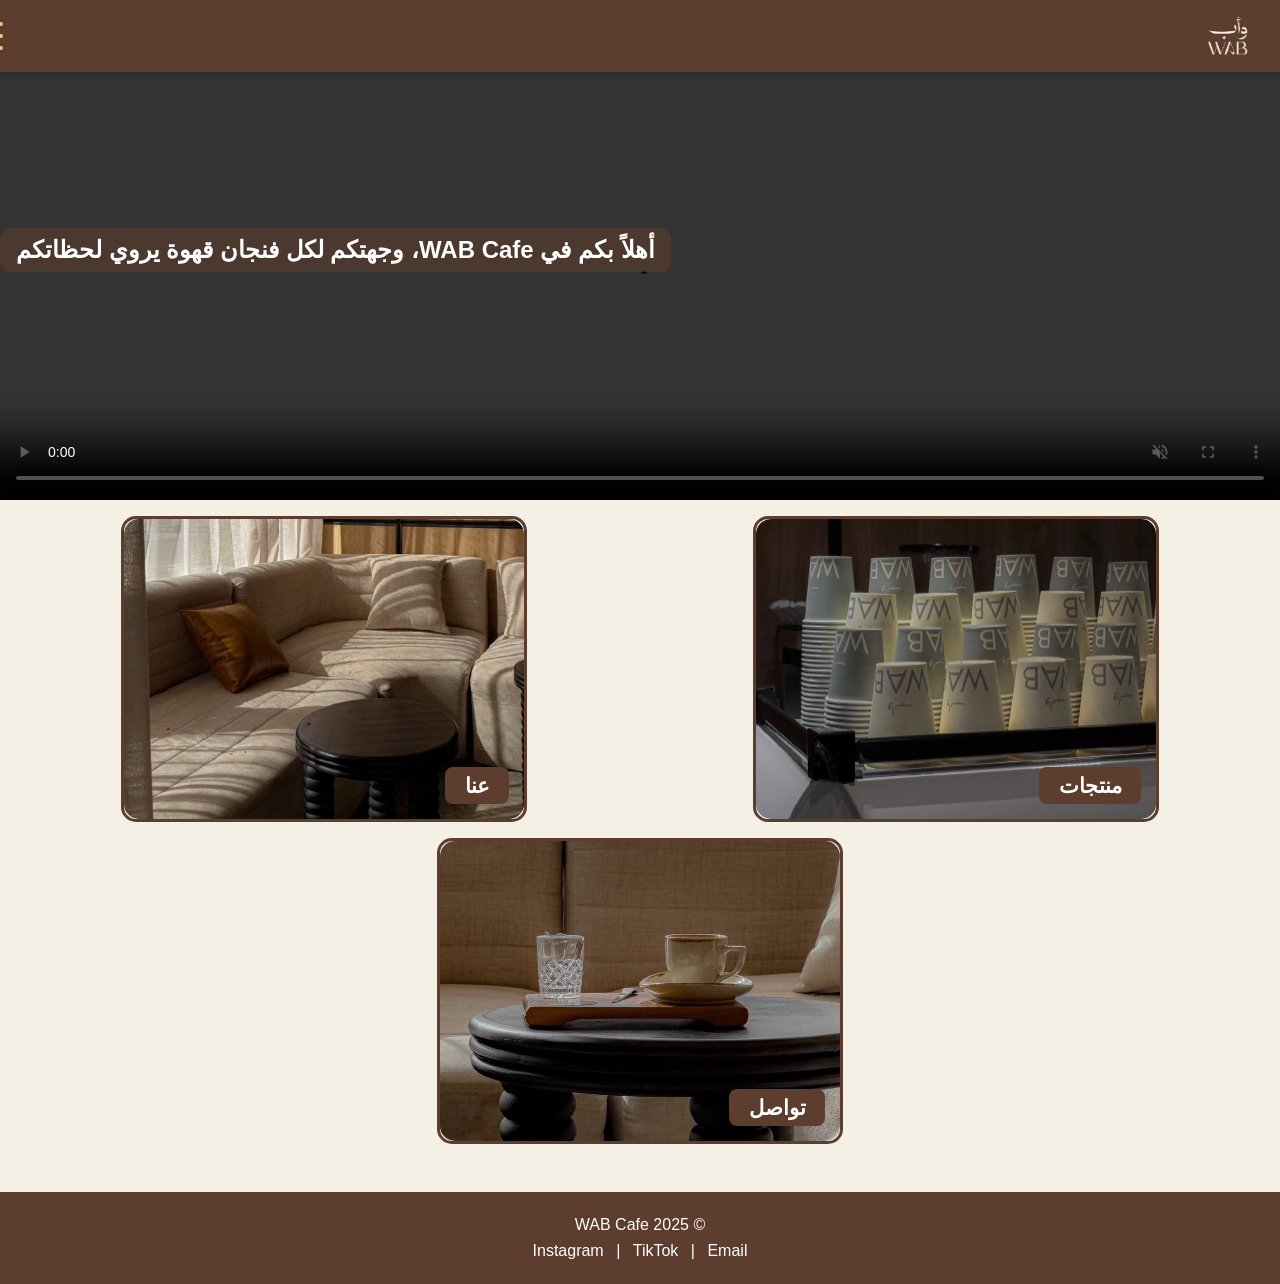
<file: index.html>
<!DOCTYPE html>
<html lang="ar" dir="rtl">
<head>
<meta charset="UTF-8">
<meta name="viewport" content="width=device-width, initial-scale=1.0">
<title>WAB Cafe - عنا</title>
<link rel="stylesheet" href="styles.css">
</head>
<body>
<!-- LOADER -->
<div id="loader">
  <img src="images/lod.jpg" alt="وصف" class="image-style">
</div>
<!-- HEADER -->
<header>
  <div class="logo">
  <img src="images/log.PNG" alt="Logo" class="logo-img">
</div>

  <div id="menuToggle">
    <span></span>
    <span></span>
    <span></span>
  </div>
</header>



<!-- SIDEBAR -->
<div id="sideMenu">
  <a href="index.html" class="active">الرئيسية</a>
  <a href="products.html">منتجات</a>
  <a href="about.html">عنا</a>
  <a href="contact.html">تواصل</a>
</div>

 
<!-- VIDEO --> 
<section class="video-container"> 
  <video controls muted loop class="main-video">
  <source src="images/f1.mp4" type="video/mp4">
</video>
  
  <div class="video-overlay"> 
    <div class="slider-text"></div> 
  </div> 
</section> 

<!-- RECTANGLES -->	
<section class="rectangles">
  <a href="products.html" class="rect">
    <img src="images/منتجات.jpg" alt="منتجات" class="image-style">
    <div class="rect-text">منتجات</div>
  </a>
  <a href="about.html" class="rect">
    <img src="images/عنا.jpg" alt="عنا" class="image-style">
    <div class="rect-text">عنا</div>
  </a>
  <a href="contact.html" class="rect">
    <img src="images/التواصل.jpg" alt="تواصل" class="image-style">
    <div class="rect-text">تواصل</div>
  </a>
</section>

<!-- FOOTER -->
<footer>
  <div class="footer-line">© 2025 WAB Cafe</div>
  <div class="footer-line">
    <a href="https://www.instagram.com/wabcafe.sa" target="_blank">Instagram</a> | 
    <a href="https://www.tiktok.com/@wabcafe.sa" target="_blank">TikTok</a> | 
    <a href="mailto:tmheba4@gmail.com">Email</a>
  </div>
</footer>

<script src="scripts.js"></script>
</body>
</html>
</file>
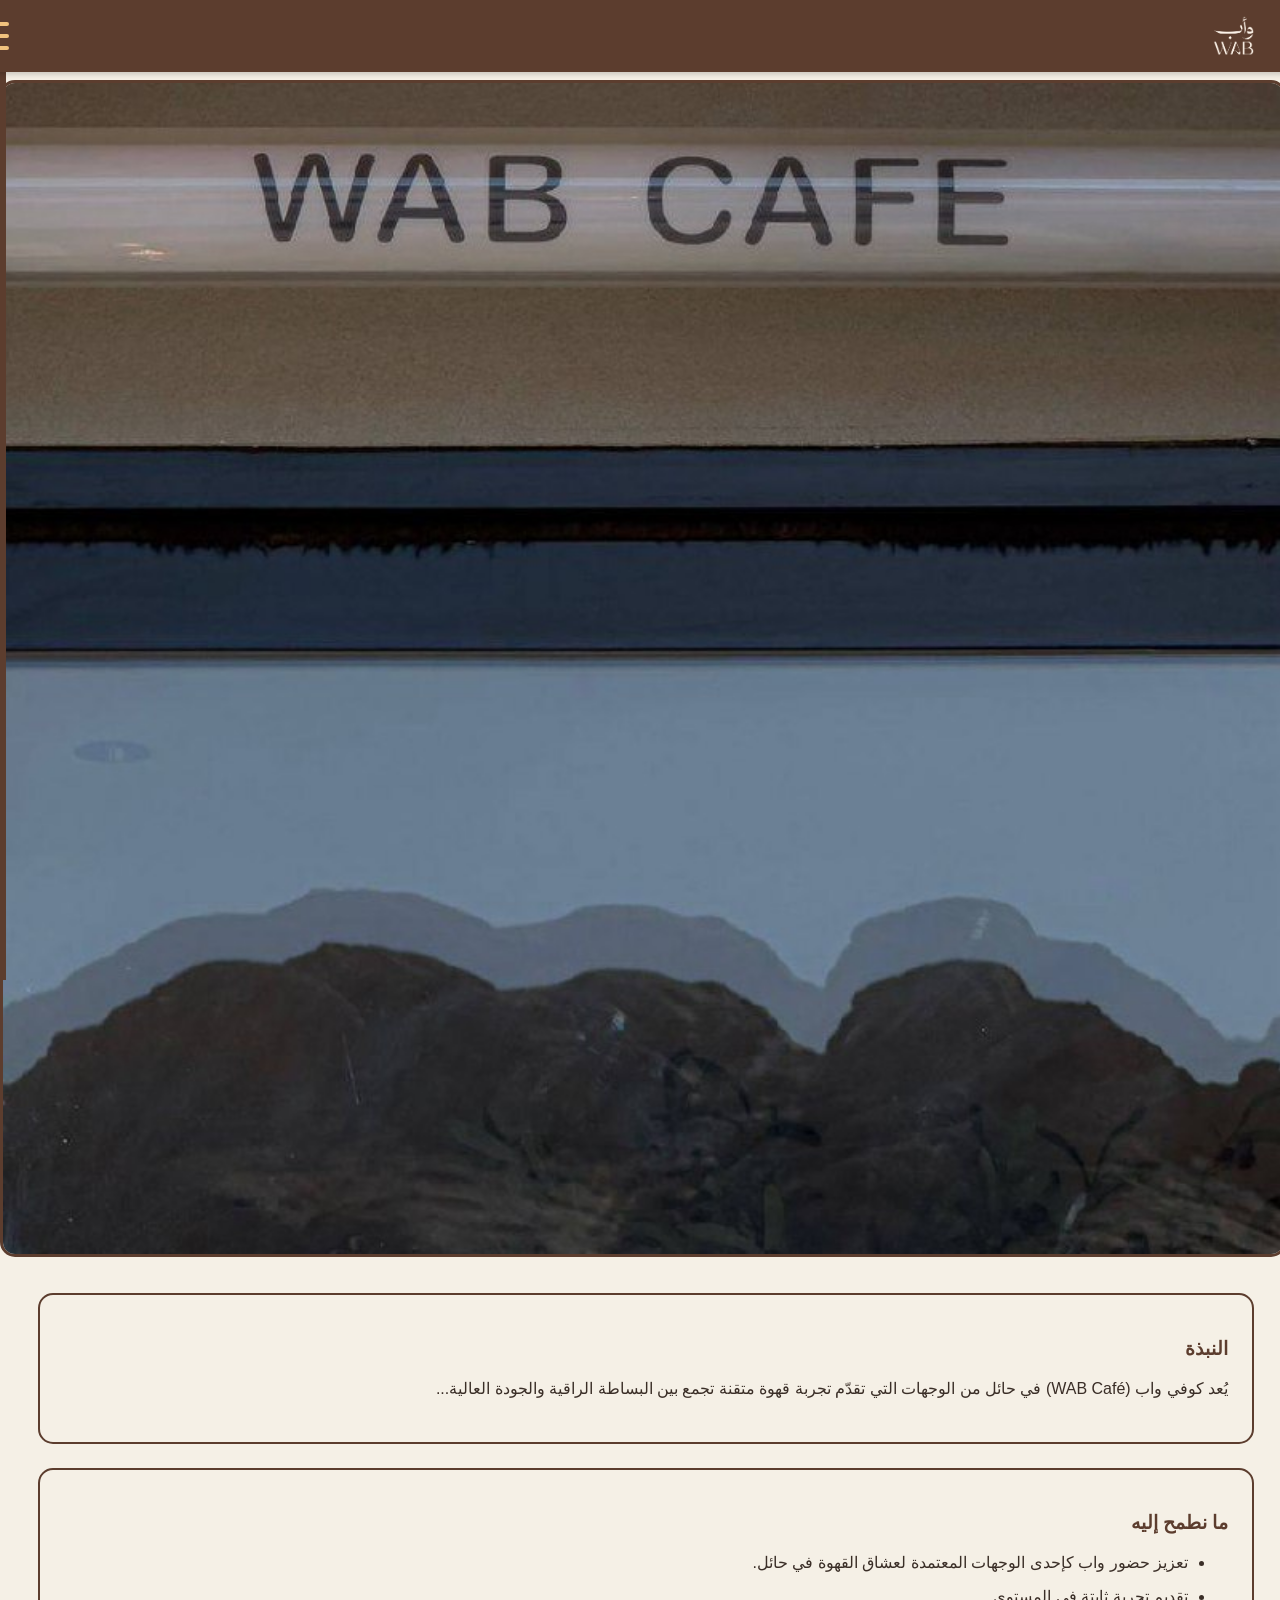
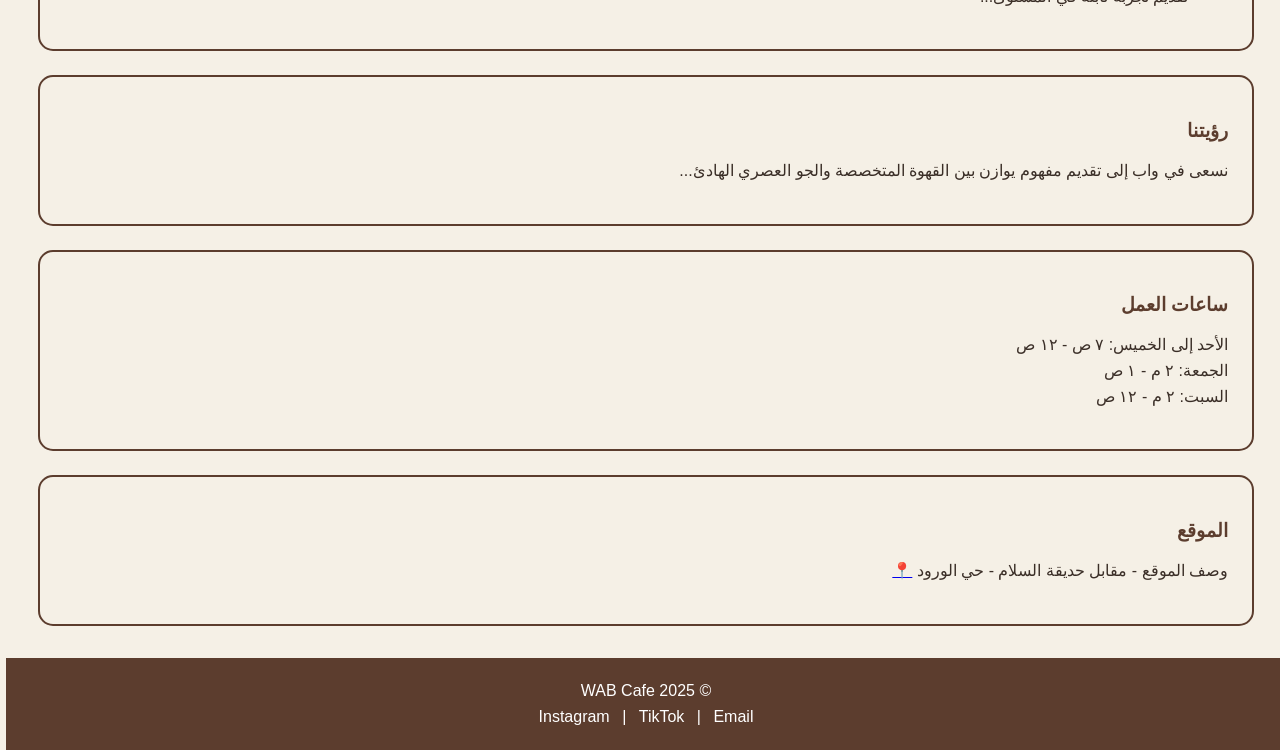
<file: about.html>
<!DOCTYPE html>
<html lang="ar" dir="rtl">
<head>
<meta charset="UTF-8">
<meta name="viewport" content="width=device-width, initial-scale=1.0">
<title>WAB Cafe - عنا</title>
<link rel="stylesheet" href="styles.css">
</head>
<body>

<!-- HEADER -->
<header>
  <div class="logo">
  <img src="images/log.PNG" alt="Logo" class="logo-img">
</div>
  <div id="menuToggle">
    <span></span>
    <span></span>
    <span></span>
  </div>
</header>

<!-- SIDEBAR -->
<div id="sideMenu">
  <a href="index.html">الرئيسية</a>
  <a href="products.html">منتجات</a>
  <a href="about.html">عنا</a>
  <a href="contact.html">تواصل</a>
</div>

<!-- MAIN IMAGE -->
<section class="about-main-img">
  <img src="images/عنا داخل.jpg" alt="عنا" class="image-style">
</section>

<!-- ABOUT SECTIONS -->
<section class="about-sections">
  <div class="info-box">
    <h3>النبذة</h3>
    <p>يُعد كوفي واب (WAB Café) في حائل من الوجهات التي تقدّم تجربة قهوة متقنة تجمع بين البساطة الراقية والجودة العالية...</p>
  </div>
  <div class="info-box">
    <h3>ما نطمح إليه</h3>
    <ul>
      <li>تعزيز حضور واب كإحدى الوجهات المعتمدة لعشاق القهوة في حائل.</li>
      <li>تقديم تجربة ثابتة في المستوى...</li>
    </ul>
  </div>
  <div class="info-box">
    <h3>رؤيتنا</h3>
    <p>نسعى في واب إلى تقديم مفهوم يوازن بين القهوة المتخصصة والجو العصري الهادئ...</p>
  </div>
  <div class="info-box">
    <h3>ساعات العمل</h3>
    <p>الأحد إلى الخميس: ٧ ص - ١٢ ص<br>الجمعة: ٢ م - ١ ص<br>السبت: ٢ م - ١٢ ص</p>
  </div>
  <div class="info-box">
    <h3>الموقع</h3>
    <p>وصف الموقع - مقابل حديقة السلام - حي الورود  
    <a href="https://maps.app.goo.gl/pyvCg3SaaU15Lq7U8?g_st=ipc" target="_blank" class="map-link">📍</a></p>
  </div>
</section>

<!-- FOOTER -->
<footer>
  <div class="footer-line">© 2025 WAB Cafe</div>
  <div class="footer-line">
    <a href="https://www.instagram.com/wabcafe.sa" target="_blank">Instagram</a> | 
    <a href="https://www.tiktok.com/@wabcafe.sa" target="_blank">TikTok</a> | 
    <a href="mailto:tmheba4@gmail.com">Email</a>
  </div>
</footer>

<script src="scripts.js"></script>
</body>
</html>
</file>
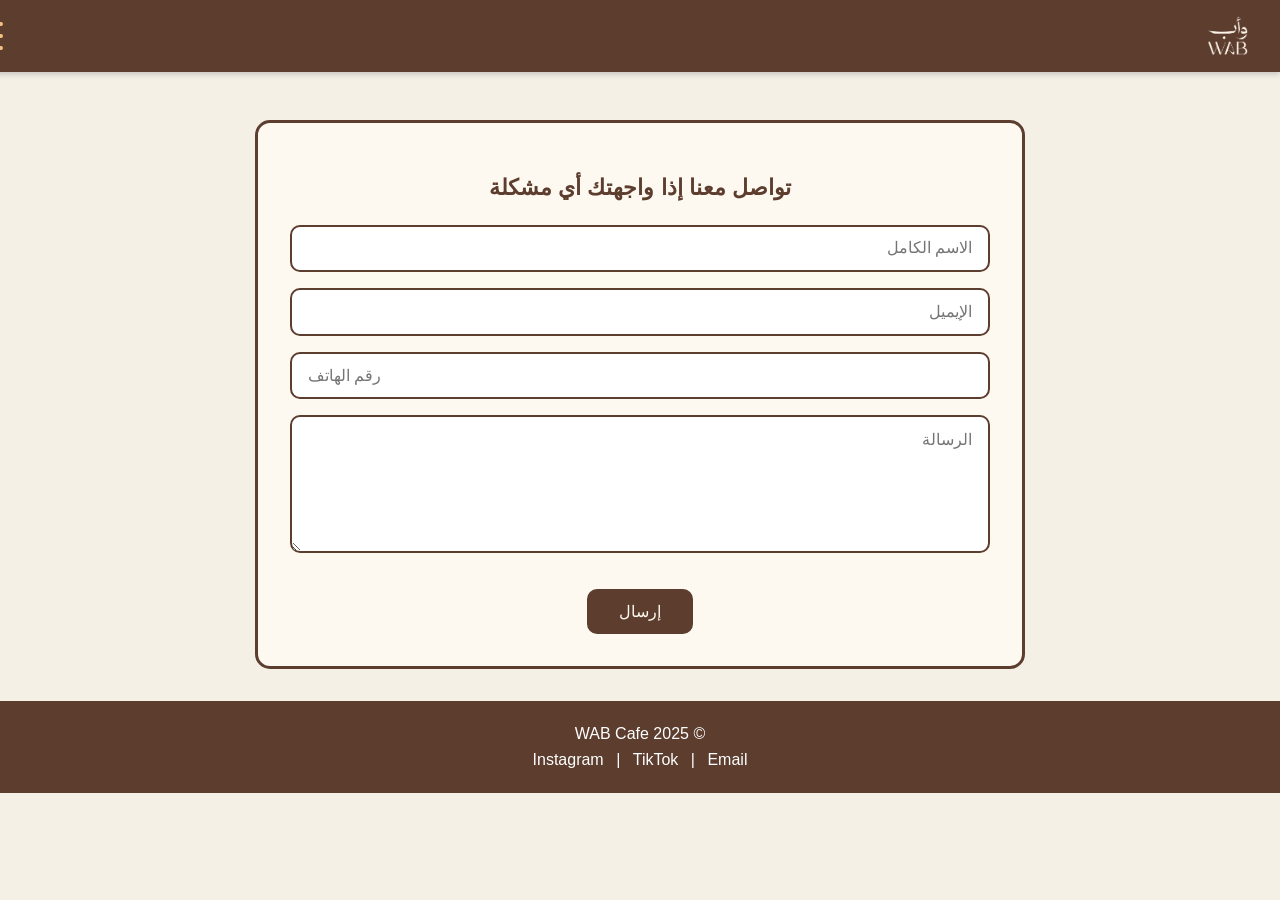
<file: contact.html>
<!DOCTYPE html>
<html lang="ar" dir="rtl">
<head>
<meta charset="UTF-8">
<meta name="viewport" content="width=device-width, initial-scale=1.0">
<title>WAB Cafe - تواصل</title>
<link rel="stylesheet" href="styles.css">
</head>
<body>

<!-- HEADER -->
<header>
 <div class="logo">
  <img src="images/log.PNG" alt="Logo" class="logo-img">
</div>

  <div id="menuToggle">
    <span></span>
    <span></span>
    <span></span>
  </div>
</header>

<!-- SIDEBAR -->
<div id="sideMenu">
  <a href="index.html">الرئيسية</a>
  <a href="products.html">منتجات</a>
  <a href="about.html">عنا</a>
  <a href="contact.html">تواصل</a>
</div>
<!-- CONTACT BOX -->
<section class="contact-box">
  <h2>تواصل معنا إذا واجهتك أي مشكلة</h2>
  <form action="w1.php" method="post">
    <input type="text" id="name" name="name" placeholder="الاسم الكامل" required>
    <input type="email" id="email" name="email" placeholder="الإيميل" required>
    <input type="tel" name="phone" placeholder="رقم الهاتف" required>
    <textarea name="message" placeholder="الرسالة" rows="6" required></textarea>
    <button type="submit">إرسال</button>
  </form>
</section>
<!-- FOOTER -->
<footer>
  <div class="footer-line">© 2025 WAB Cafe</div>
  <div class="footer-line">
    <a href="https://www.instagram.com/wabcafe.sa" target="_blank">Instagram</a> | 
    <a href="https://www.tiktok.com/@wabcafe.sa" target="_blank">TikTok</a> | 
    <a href="mailto:tmheba4@gmail.com">Email</a>
  </div>
</footer>
<script src="scripts.js"></script>
</body>
</html>
</file>
<file: styles.css>
/* GENERAL */
body, html { margin:0; padding:0; font-family:Arial,sans-serif; background:#f5f0e6; }

/* LOADER */
#loader { position:fixed; top:0; left:0; width:100%; height:100%; background:#e9ddcf; display:flex; justify-content:center; align-items:center; z-index:9999; }
#loader img { width:100vw; height:100vh; object-fit:cover; }

/* HEADER */
header { display:flex; justify-content:space-between; align-items:center; padding:1rem 2rem; background:#5c3d2e; position:fixed; top:0; width:100%; z-index:1001; box-shadow:0 2px 6px rgba(0,0,0,0.2); color:white; }
/* Logo image styling */
header .logo {
  display: flex;
  align-items: center;
}

header .logo-img {
  height: 40px;   /* نفس ارتفاع النص تقريباً */
  width: auto;    /* الحفاظ على تناسب الصورة */
  object-fit: contain;
}

/* HAMBURGER MENU */
#menuToggle { display:flex; flex-direction:column; justify-content:space-between; width:35px; height:28px; cursor:pointer; }
#menuToggle span { display:block; height:4px; border-radius:2px; background:#f1c27d; }

/* SIDEBAR */
#sideMenu { position:fixed; top:0; left:-250px; width:250px; height:100%; background:#5c3d2e; z-index:999; display:flex; flex-direction:column; padding-top:80px; transition:0.3s ease; }
#sideMenu a { color:white; text-decoration:none; padding:1.5rem; display:block; font-size:1.3rem; margin-bottom:10px; text-align:right; border-radius:0 5px 5px 0; }
#sideMenu a:hover { background:#8b5e3c; }


/* RECTANGLES */
.rectangles { display:flex; justify-content:space-around; flex-wrap:wrap; gap:1rem; background:#f5f0e6; padding:1rem; }
.rect { position:relative; display:block; width:32%; height:300px; border-radius:15px; overflow:hidden; cursor:pointer; border:3px solid #5c3d2e; transition:all 0.3s ease; }
.rect img { width:100%; height:100%; object-fit:cover; border-radius:15px; }
.rect-text { position:absolute; bottom:15px; right:15px; background:#5c3d2e; color:white; padding:0.4rem 1.2rem; border-radius:8px; font-size:1.3rem; font-weight:bold; }

/* ABOUT IMAGE */
.about-main-img img { width:100%; height:auto; object-fit:cover; border-radius:15px; border:3px solid #5c3d2e; margin-top:80px; }

/* ABOUT SECTIONS */
.about-sections { display:flex; flex-direction:column; gap:1.5rem; margin:2rem; }
.info-box { background:#f5f0e6; border:2px solid #5c3d2e; border-radius:15px; padding:1.5rem; transition:transform 0.3s ease, box-shadow 0.3s ease; }
.info-box h3 { color:#5c3d2e; margin-bottom:0.5rem; }
.info-box p, .info-box ul { color:#3a2e27; line-height:1.6; }
.info-box ul li { margin-bottom:0.5rem; }

/* CONTACT BOX */
.contact-box { max-width:700px; margin:120px auto 2rem auto; padding:2rem; background:#fdf8f0; border:3px solid #5c3d2e; border-radius:15px; text-align:center; }
.contact-box h2 { color:#5c3d2e; margin-bottom:1.5rem; font-size:1.4rem; }
.contact-box input, .contact-box textarea { width:100%; padding:0.8rem 1rem; margin-bottom:1rem; border:2px solid #5c3d2e; border-radius:10px; font-size:1rem; box-sizing:border-box; font-family:Arial,sans-serif; }
.contact-box button { display:block; margin:1rem auto 0 auto; padding:0.8rem 2rem; background:#5c3d2e; color:#fdf8f0; border:none; border-radius:10px; font-size:1rem; cursor:pointer; transition:0.3s; }
.contact-box button:hover { background:#8b5e3c; }

/* FOOTER */
footer { background:#5c3d2e; color:white; text-align:center; padding:1rem; margin-top:2rem; }
footer a { color:white; text-decoration:none; margin:0 0.5rem; }
footer a:hover { color:#d9b08c; }
footer .footer-line { margin:0.5rem 0; }


.video-container {
  position: relative;
  width: 100%;
  height: 500px; /* أو أي ارتفاع مناسب */
  overflow: hidden;
}

.main-video {
  position: absolute;
  top: 0;
  left: 0;
  width: 100%;
  height: 100%;
  object-fit: cover;
  z-index: 0; /* تحت overlay */
}

.video-overlay {
  position: absolute;
  top: 0;
  left: 0;
  width: 100%;
  height: 100%;
  z-index: 1; /* فوق الفيديو */
  display: flex;
  justify-content: flex-end;
  align-items: center;
  padding-right: 2rem;
}


.slider-text {
  color: white;
  font-size: 1.5rem;
  font-weight: bold;
  background: rgba(92,61,46,0.6);
  padding: 0.5rem 1rem;
  border-radius: 10px;
  text-align: right;
}
</file>
